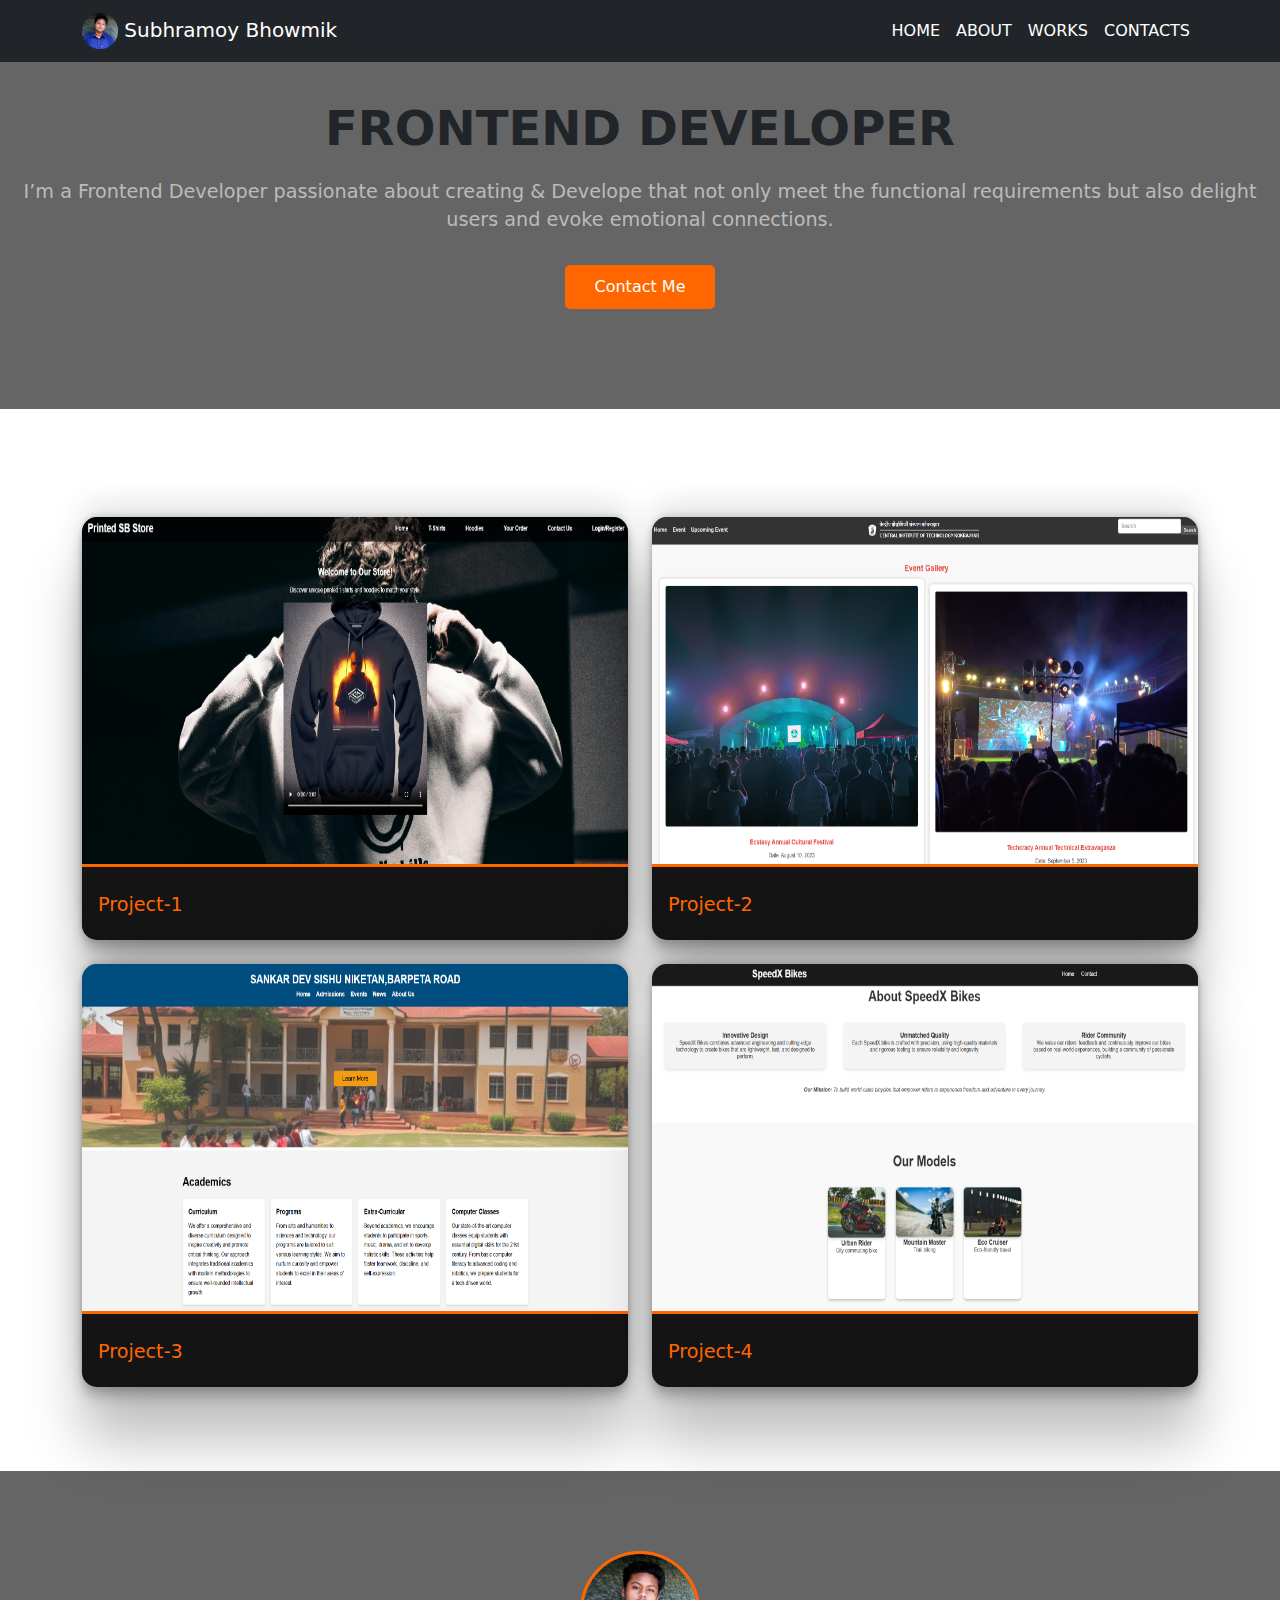
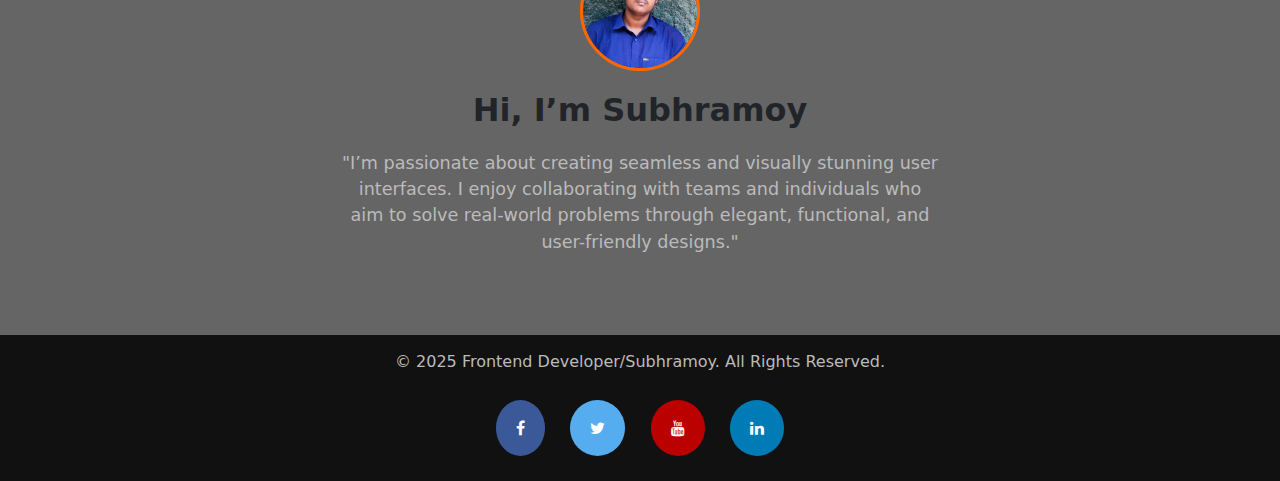
<file: index.html>
<!DOCTYPE html>
<html lang="en">

<head>
  <meta charset="UTF-8" />
  <meta name="viewport" content="width=device-width, initial-scale=1.0" />
  <title>Subhramoy's Portfolio</title>
  <meta name="description" content="My personal Portfolio page" />
  <link rel="icon" href="assets/img/icons8-portfolio-96.png " type="image/x-icon">
  <link rel="stylesheet" href="assets/css/styles.css">
  <link rel="stylesheet" href="https://cdnjs.cloudflare.com/ajax/libs/font-awesome/4.7.0/css/font-awesome.min.css">
  <link href="https://cdn.jsdelivr.net/npm/bootstrap@5.3.3/dist/css/bootstrap.min.css" rel="stylesheet" integrity="sha384-QWTKZyjpPEjISv5WaRU9OFeRpok6YctnYmDr5pNlyT2bRjXh0JMhjY6hW+ALEwIH" crossorigin="anonymous">
<script src="https://cdn.jsdelivr.net/npm/bootstrap@5.3.3/dist/js/bootstrap.bundle.min.js" integrity="sha384-YvpcrYf0tY3lHB60NNkmXc5s9fDVZLESaAA55NDzOxhy9GkcIdslK1eN7N6jIeHz" crossorigin="anonymous"></script>
</head>

<body>
  <header>
    <nav class="navbar navbar-expand-lg navbar-dark bg-dark fixed-top">
      <div class="container">
        <a class="navbar-brand" href="#">
          <img src="assets/img/subhra.jpg" alt="my Profile Picture" height="36">
          Subhramoy Bhowmik
        </a>
        <button class="navbar-toggler" type="button" data-bs-toggle="collapse" data-bs-target="#navbarSupportedContent" aria-controls="navbarSupportedContent" aria-expanded="false" aria-label="Toggle navigation">
          <span class="navbar-toggler-icon"></span>
        </button>
        <div class="collapse navbar-collapse" id="navbarSupportedContent">
          <ul class="navbar-nav ms-auto">

            <li class="nav-item">
              <a class="nav-link active" aria-current="page" href="#">HOME</a>
            </li>
            <li class="nav-item">
              <a class="nav-link active" aria-current="page" href="about.html">ABOUT</a>
            </li>
            <li class="nav-item">
              <a class="nav-link active" aria-current="page" href="works.html">WORKS</a>
            </li>
            <li class="nav-item">
              <a class="nav-link active" aria-current="page" href="contact.html">CONTACTS</a>
            </li>

          </ul>
        </div>
      </div>
    </nav>
  </header>

  <div class="hero-section">
    <h1>FRONTEND DEVELOPER</h1>
    <p>I’m a Frontend Developer passionate about creating & Develope that not only meet the functional requirements but also delight users and evoke emotional connections.</p>
    <a href="contact.html" class="btn">Contact Me</a>
</div>

<!-- Projects Section -->
<div class="projects container mt-5">
    <div class="row">
        <div class="col-md-6 mb-4">
            <div class="card">
                <img src="assets/img/webpage1.png" class="card-img-top" alt="Project-1">
                <div class="card-body">
                    <h5 class="card-title">Project-1</h5>
                </div>
            </div>
        </div>
        <div class="col-md-6 mb-4">
            <div class="card">
                <img src="assets/img/webpage2.png" class="card-img-top" alt="Project-2">
                <div class="card-body">
                    <h5 class="card-title">Project-2</h5>
                </div>
            </div>
        </div>
        <div class="col-md-6 mb-4">
          <div class="card">
              <img src="assets/img/website3.png" class="card-img-top" alt="Project-2">
              <div class="card-body">
                  <h5 class="card-title">Project-3</h5>
              </div>
          </div>
      </div>
      <div class="col-md-6 mb-4">
        <div class="card">
            <img src="assets/img/webpage3.png" class="card-img-top" alt="Project-2">
            <div class="card-body">
                <h5 class="card-title">Project-4</h5>
            </div>
        </div>
    </div>
    </div>
</div>

<!-- About Section -->
<div class="about-section">
    <img src="assets/img/subhra.jpg" alt="Profile Picture">
    <h2>Hi, I’m Subhramoy</h2>
    <p>"I’m passionate about creating seamless and visually stunning user interfaces. I enjoy collaborating with teams and individuals who aim to solve real-world problems through elegant, functional, and user-friendly designs."</p>
</div>

<!-- Footer -->
<footer>
  <p>&copy; 2025 Frontend Developer/Subhramoy. All Rights Reserved.</p>
  <a href="https://www.facebook.com/share/14nnXLjsQT/" class="fa fa-facebook"></a>
  <a href="https://x.com/_Subhra_?t=nqgr3rA9jchbLufsed7obA&s=08" class="fa fa-twitter"></a>
  <a href="https://youtube.com/@subhramoy-03?si=djr8I1rVZaC6ysdJ" class="fa fa-youtube"></a>
  <a href="https://www.linkedin.com/in/subhramoy-bhowmik-8b6944242?utm_source=share&utm_campaign=share_via&utm_content=profile&utm_medium=android_app" class="fa fa-linkedin"></a>
</footer>




</body>

</html>
</file>
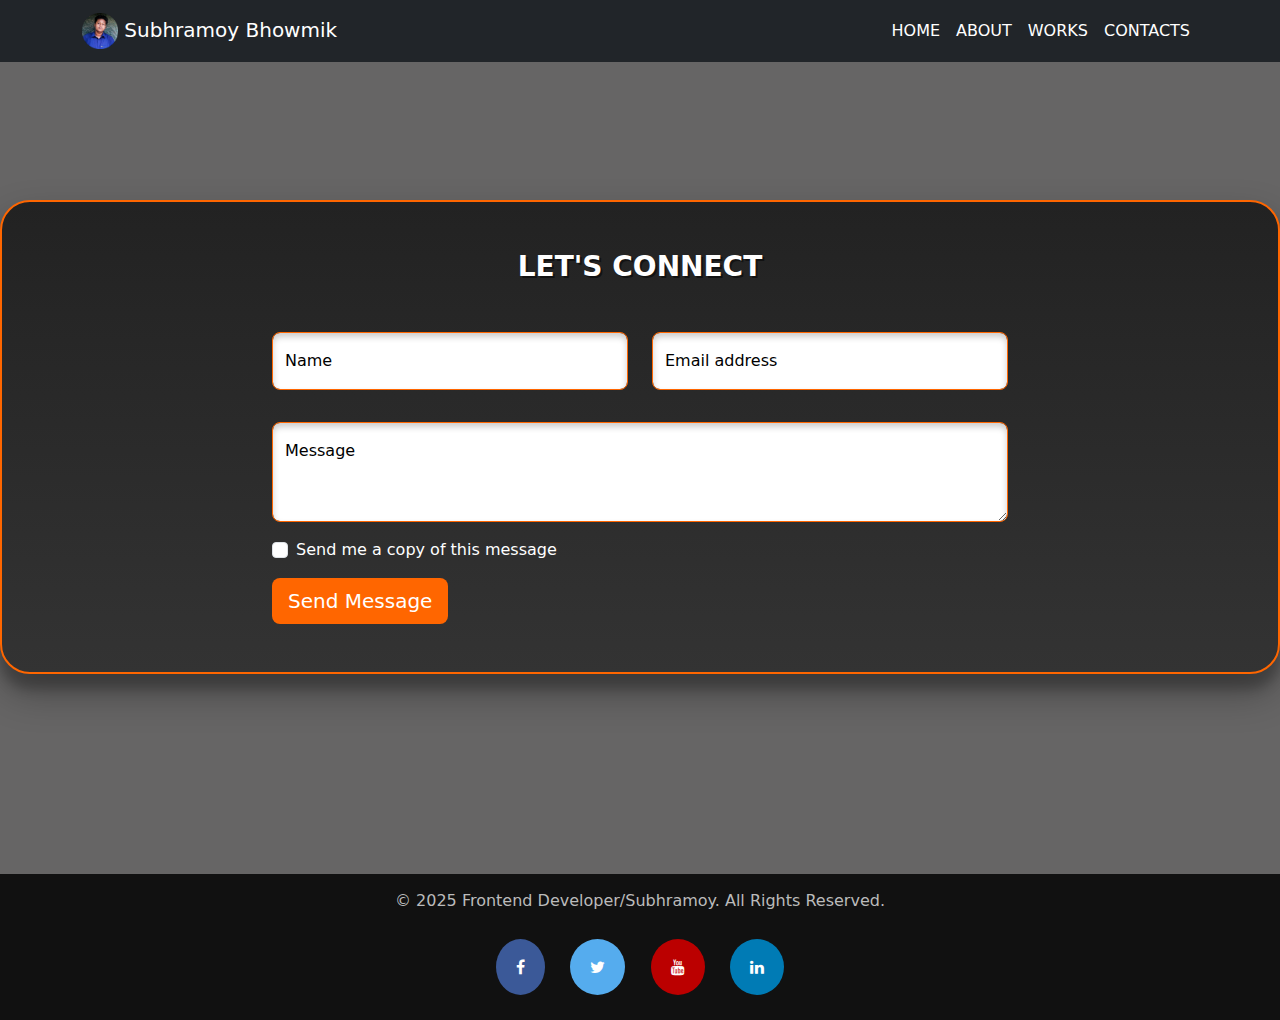
<file: contact.html>
<!DOCTYPE html>
<html lang="en">

<head>
  <meta charset="UTF-8" />
  <meta name="viewport" content="width=device-width, initial-scale=1.0" />
  <title>Subhramoy's Portfolio</title>
  <meta name="description" content="My personal Portfolio page" />
  <link rel="icon" href="assets/img/icons8-portfolio-96.png " type="image/x-icon">
  <link rel="stylesheet" href="assets/css/styles.css">
  <link rel="stylesheet" href="https://cdnjs.cloudflare.com/ajax/libs/font-awesome/4.7.0/css/font-awesome.min.css">
  <link href="https://cdn.jsdelivr.net/npm/bootstrap@5.3.3/dist/css/bootstrap.min.css" rel="stylesheet" integrity="sha384-QWTKZyjpPEjISv5WaRU9OFeRpok6YctnYmDr5pNlyT2bRjXh0JMhjY6hW+ALEwIH" crossorigin="anonymous">
<script src="https://cdn.jsdelivr.net/npm/bootstrap@5.3.3/dist/js/bootstrap.bundle.min.js" integrity="sha384-YvpcrYf0tY3lHB60NNkmXc5s9fDVZLESaAA55NDzOxhy9GkcIdslK1eN7N6jIeHz" crossorigin="anonymous"></script>
</head>

<body style="background-color: #383636c4;;">
  <header>
    <nav class="navbar navbar-expand-lg navbar-dark bg-dark fixed-top">
      <div class="container">
        <a class="navbar-brand" href="#">
          <img src="assets/img/subhra.jpg" alt="my Profile Picture" height="36">
          Subhramoy Bhowmik
        </a>
        <button class="navbar-toggler" type="button" data-bs-toggle="collapse" data-bs-target="#navbarSupportedContent" aria-controls="navbarSupportedContent" aria-expanded="false" aria-label="Toggle navigation">
          <span class="navbar-toggler-icon"></span>
        </button>
        <div class="collapse navbar-collapse" id="navbarSupportedContent">
          <ul class="navbar-nav ms-auto">

            <li class="nav-item">
              <a class="nav-link active" aria-current="page" href="index.html">HOME</a>
            </li>
            <li class="nav-item">
              <a class="nav-link active" aria-current="page" href="about.html">ABOUT</a>
            </li>
            <li class="nav-item">
              <a class="nav-link active" aria-current="page" href="works.html">WORKS</a>
            </li>
            <li class="nav-item">
              <a class="nav-link active" aria-current="page" href="contact.html">CONTACTS</a>
            </li>

          </ul>
        </div>
      </div>
    </nav>
  </header>

  <section id="contact" class="bg-dark py-5">
    <div class="container">
      <h2 class="text-center text-white  mb-5">Let's Connect</h2> 
      <div class="row justify-content-center">
        <div class="col-lg-8">
          <form>
            <div class="row mb-3">
              <div class="col-md-6">
                <div class="form-floating mb-3">
                  <input type="text" class="form-control" id="floatingInputGrid" placeholder="John Doe">
                  <label for="floatingInputGrid">Name</label>
                </div>
              </div>
              <div class="col-md-6">
                <div class="form-floating mb-3">
                  <input type="email" class="form-control" id="floatingInputGrid" placeholder="name@example.com">
                  <label for="floatingInputGrid">Email address</label>
                </div>
              </div>
            </div>
  
            <div class="form-floating mb-3">
              <textarea class="form-control" placeholder="Leave a comment here" id="floatingTextarea2" style="height: 100px"></textarea>
              <label for="floatingTextarea2">Message</label>
            </div>
  
            <div class="form-check mb-3">
              <input class="form-check-input" type="checkbox" value="" id="flexCheckDefault">
              <label class="form-check-label text-white " for="flexCheckDefault">
                Send me a copy of this message
              </label>
            </div>
  
            <button type="submit" class="btn btn-primary btn-lg">Send Message</button>
          </form>
        </div>
      </div>
    </div>
  </section>


<!-- Footer -->
<footer>
    <p>&copy; 2025 Frontend Developer/Subhramoy. All Rights Reserved.</p>
    <a href="https://www.facebook.com/share/14nnXLjsQT/" class="fa fa-facebook"></a>
    <a href="https://x.com/_Subhra_?t=nqgr3rA9jchbLufsed7obA&s=08" class="fa fa-twitter"></a>
    <a href="https://youtube.com/@subhramoy-03?si=djr8I1rVZaC6ysdJ" class="fa fa-youtube"></a>
    <a href="https://www.linkedin.com/in/subhramoy-bhowmik-8b6944242?utm_source=share&utm_campaign=share_via&utm_content=profile&utm_medium=android_app" class="fa fa-linkedin"></a>
</footer>




</body>

</html>
</file>
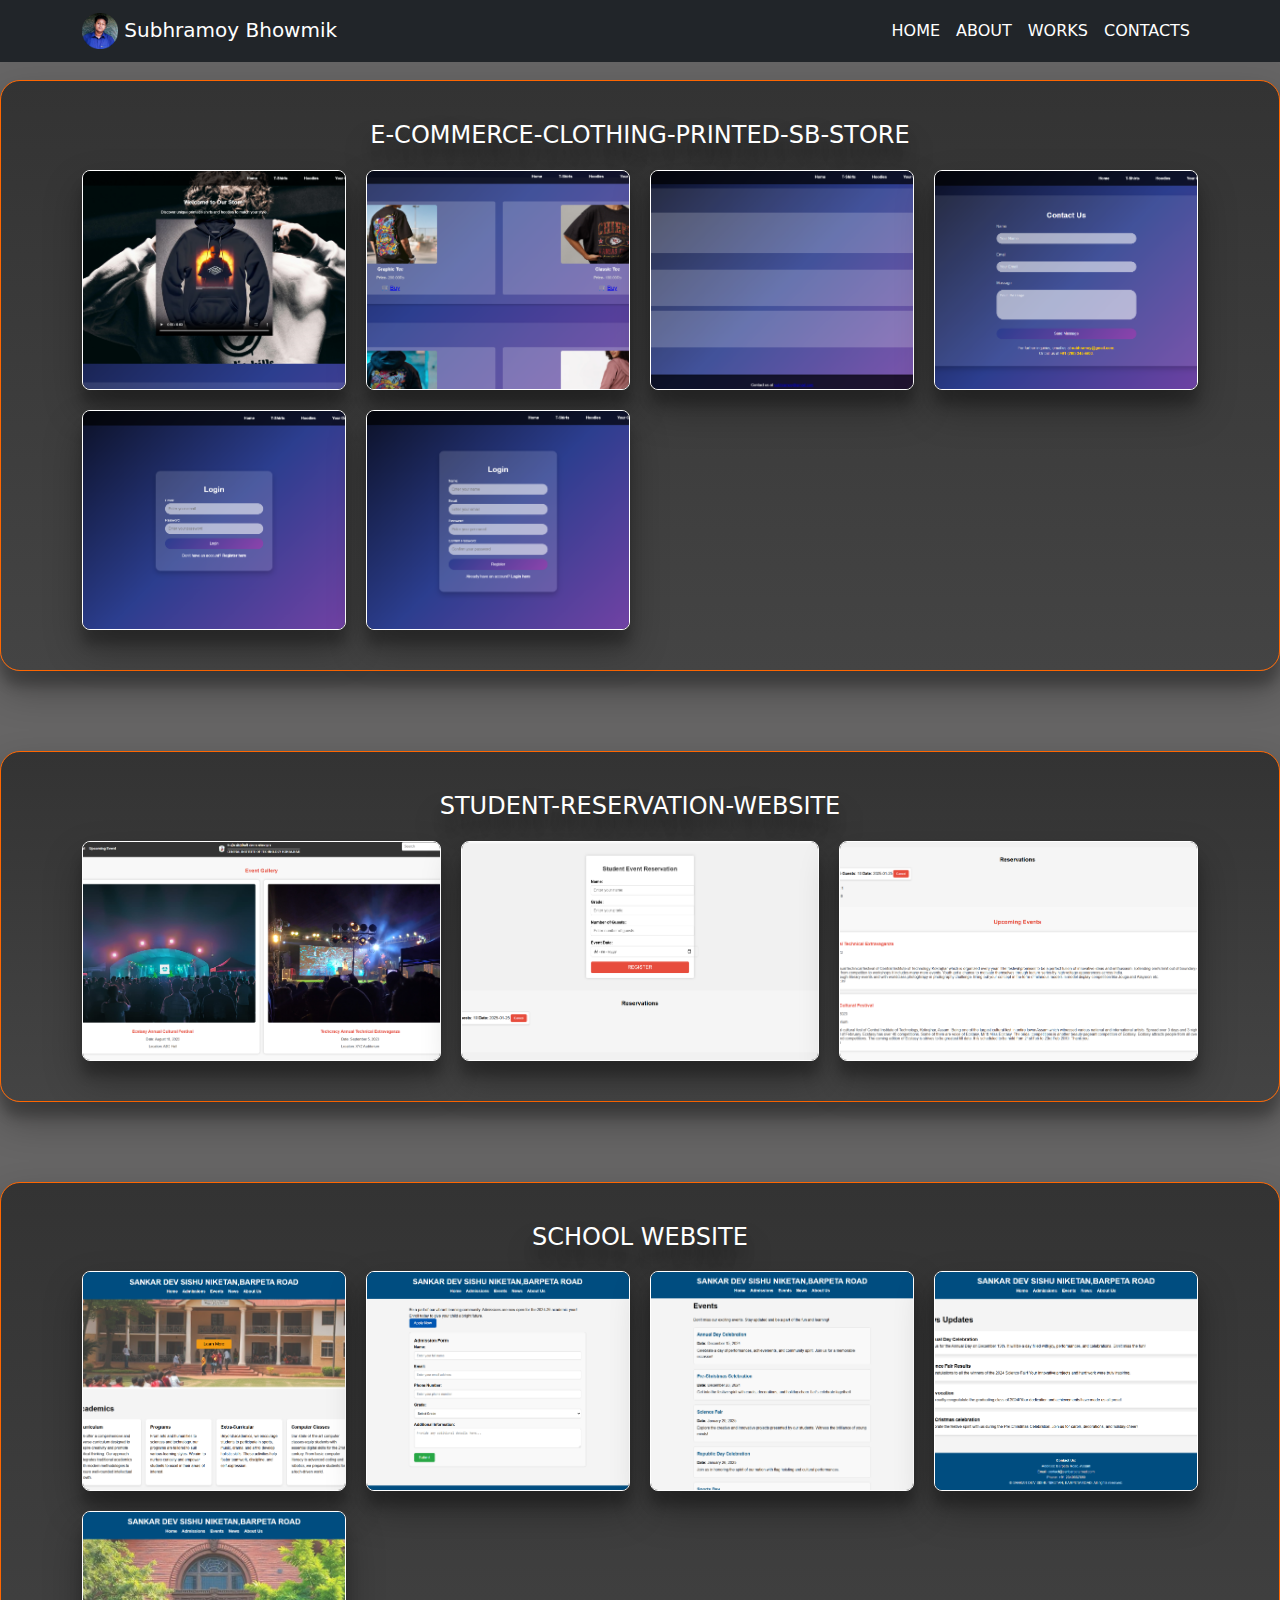
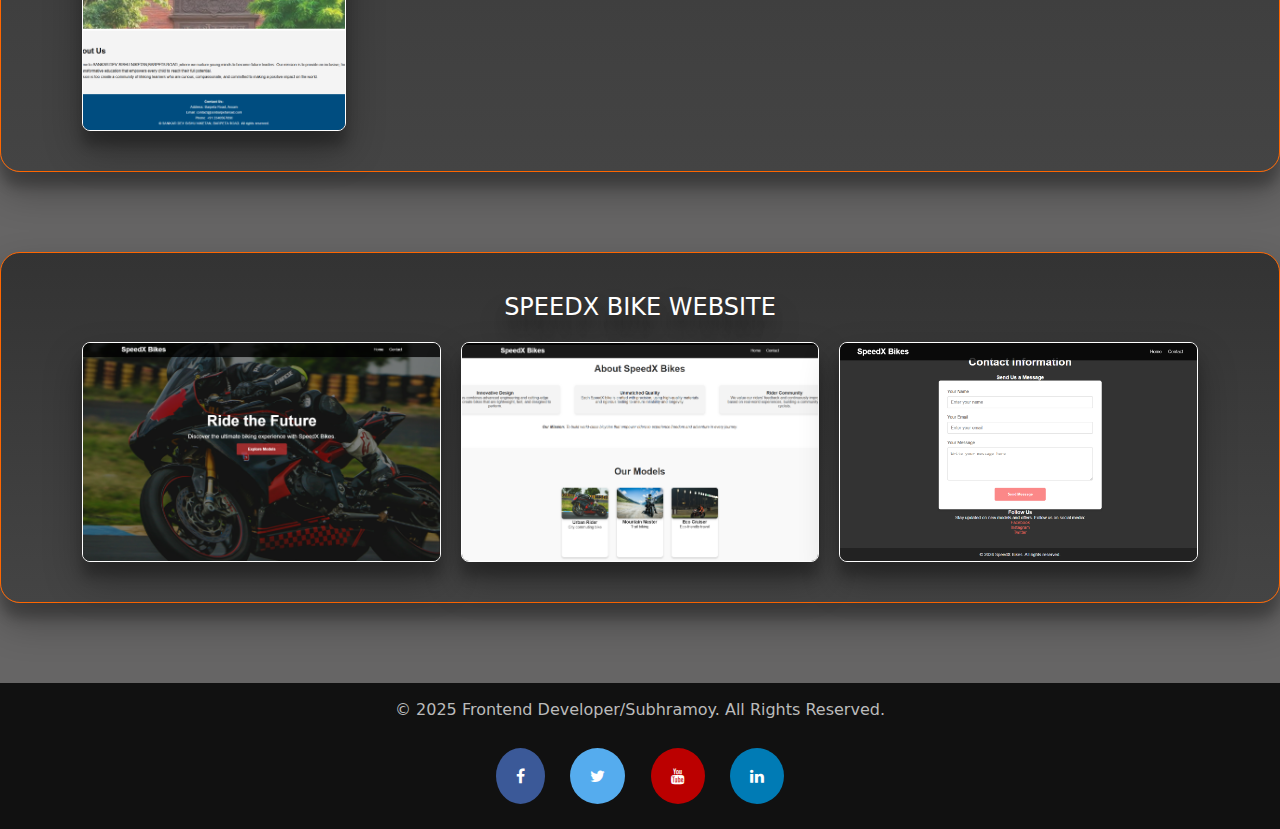
<file: works.html>
<!DOCTYPE html>
<html lang="en">

<head>
  <meta charset="UTF-8" />
  <meta name="viewport" content="width=device-width, initial-scale=1.0" />
  <title>Subhramoy's Portfolio</title>
  <meta name="description" content="My personal Portfolio page" />
  <link rel="icon" href="assets/img/icons8-portfolio-96.png " type="image/x-icon">
  <link rel="stylesheet" href="assets/css/styles.css">
  <link rel="stylesheet" href="https://cdnjs.cloudflare.com/ajax/libs/font-awesome/4.7.0/css/font-awesome.min.css">
  <link href="https://cdn.jsdelivr.net/npm/bootstrap@5.3.3/dist/css/bootstrap.min.css" rel="stylesheet" integrity="sha384-QWTKZyjpPEjISv5WaRU9OFeRpok6YctnYmDr5pNlyT2bRjXh0JMhjY6hW+ALEwIH" crossorigin="anonymous">
<script src="https://cdn.jsdelivr.net/npm/bootstrap@5.3.3/dist/js/bootstrap.bundle.min.js" integrity="sha384-YvpcrYf0tY3lHB60NNkmXc5s9fDVZLESaAA55NDzOxhy9GkcIdslK1eN7N6jIeHz" crossorigin="anonymous"></script>
</head>

<body style="background-color: #383636c4;;">
  <header>
    <nav class="navbar navbar-expand-lg navbar-dark bg-dark fixed-top">
      <div class="container">
        <a class="navbar-brand" href="#">
          <img src="assets/img/subhra.jpg" alt="my Profile Picture" height="36">
          Subhramoy Bhowmik
        </a>
        <button class="navbar-toggler" type="button" data-bs-toggle="collapse" data-bs-target="#navbarSupportedContent" aria-controls="navbarSupportedContent" aria-expanded="false" aria-label="Toggle navigation">
          <span class="navbar-toggler-icon"></span>
        </button>
        <div class="collapse navbar-collapse" id="navbarSupportedContent">
          <ul class="navbar-nav ms-auto">

            <li class="nav-item">
              <a class="nav-link active" aria-current="page" href="index.html">HOME</a>
            </li>
            <li class="nav-item">
              <a class="nav-link active" aria-current="page" href="about.html">ABOUT</a>
            </li>
            <li class="nav-item">
              <a class="nav-link active" aria-current="page" href="works.html">WORKS</a>
            </li>
            <li class="nav-item">
              <a class="nav-link active" aria-current="page" href="contact.html">CONTACTS</a>
            </li>

          </ul>
        </div>
      </div>
    </nav>
  </header>



  <section id="project">
    <div class="container work">
        <h2>E-commerce-Clothing-Printed-SB-Store</h2>
        <div class="gallery">
            <img src="assets/img/1web.png" class="img-rounded" alt="Project 1">
            <img src="assets/img/2web.png" class="img-rounded" alt="Project 1">
            <img src="assets/img/3web.png" class="img-rounded" alt="Project 1">
            <img src="assets/img/4web.png" class="img-rounded" alt="Project 1">
            <img src="assets/img/5web.png" class="img-rounded" alt="Project 1">
            <img src="assets/img/6web.png" class="img-rounded" alt="Project 1">
        </div>
    </div>
</section>

<section id="project">
    <div class="container work">
        <h2>Student-Reservation-Website</h2>
        <div class="gallery">
            <img src="assets/img/re1.png" class="img-rounded" alt="Project 1">
            <img src="assets/img/re2.png" class="img-rounded" alt="Project 1">
            <img src="assets/img/re3.png" class="img-rounded" alt="Project 1">
           
          
        </div>
    </div>
</section>

<section id="project">
    <div class="container work">
        <h2>school website</h2>
        <div class="gallery">
            <img src="assets/img/school5.png" class="img-rounded" alt="Project 1">
            <img src="assets/img/school1.png" class="img-rounded" alt="Project 1">
            <img src="assets/img/school2.png" class="img-rounded" alt="Project 1">
            <img src="assets/img/school3.png" class="img-rounded" alt="Project 1">
            <img src="assets/img/school4.png" class="img-rounded" alt="Project 1">
        </div>
    </div>
</section>



<section id="project">
    <div class="container work">
        <h2>SpeedX Bike Website</h2>
        <div class="gallery">
            <img src="assets/img/Bike1.png" class="img-rounded" alt="Project 1">
            <img src="assets/img/Bike2.png" class="img-rounded" alt="Project 1">
            <img src="assets/img/Bike3.png" class="img-rounded" alt="Project 1">
            
        </div>
    </div>
</section>



<!-- Footer -->
<footer>
    <p>&copy; 2025 Frontend Developer/Subhramoy. All Rights Reserved.</p>
    <a href="https://www.facebook.com/share/14nnXLjsQT/" class="fa fa-facebook"></a>
    <a href="https://x.com/_Subhra_?t=nqgr3rA9jchbLufsed7obA&s=08" class="fa fa-twitter"></a>
    <a href="https://youtube.com/@subhramoy-03?si=djr8I1rVZaC6ysdJ" class="fa fa-youtube"></a>
    <a href="https://www.linkedin.com/in/subhramoy-bhowmik-8b6944242?utm_source=share&utm_campaign=share_via&utm_content=profile&utm_medium=android_app" class="fa fa-linkedin"></a>
</footer>




</body>

</html>
</file>
<file: assets/css/styles.css>
body {
    font-family: Arial, sans-serif;
    margin: 0;
    padding: 0;
    color: #fff;
}
.hero-section {
    background-color: #383636c4;
    padding: 100px 20px;
    text-align: center;
}
.hero-section h1 {
    font-size: 3rem;
    font-weight: bold;
    margin-bottom: 20px;
}
.hero-section p {
    font-size: 1.2rem;
    margin-bottom: 30px;
    color: #bbb;
}
.hero-section .btn {
    padding: 10px 30px;
    font-size: 1rem;
    background-color: #ff6600;
    border: none;
    color: #fff;
    border-radius: 5px;
}
.projects {
    padding: 60px 20px;
}
.projects .card {
    background-color: #383636c4;
    box-shadow: rgba(0, 0, 0, 0.25) 0px 54px 55px, rgba(0, 0, 0, 0.12) 0px -12px 30px, rgba(0, 0, 0, 0.12) 0px 4px 6px, rgba(0, 0, 0, 0.17) 0px 12px 13px, rgba(0, 0, 0, 0.09) 0px -3px 5px;
    border: none;
    border-radius: 15px;
    overflow: hidden;
    transition: transform 0.3s;
}
.projects .card:hover {
    transform: scale(1.05);
}
.projects .card img {
    border-bottom: 3px solid #ff6600;
    height: 350px;
}
.projects .card-title {
    color: #ff6600;
    font-size: 1.2rem;
    margin-top: 10px;
}
.about-section {
    padding: 80px 20px;
    background-color: #383636c4;
    text-align: center;
}
.about-section img {
    width: 120px;
    height: 120px;
    border-radius: 50%;
    margin-bottom: 20px;
    border: 3px solid #ff6600;
}
.about-section h2 {
    margin-bottom: 20px;
    font-size: 2rem;
    font-weight: bold;
}
.about-section p {
    color: #bbb;
    font-size: 1.1rem;
    max-width: 600px;
    margin: 0 auto;
}

#contact {
    margin: 200px auto; /* Center and scale down for responsiveness */
    border: 2px solid #ff6600;
    border-radius: 30px;
    box-shadow: rgba(0, 0, 0, 0.3) 0px 19px 38px, rgba(0, 0, 0, 0.22) 0px 15px 12px;
    background: linear-gradient(to bottom, #222, #333); /* Optional background gradient */
    padding: 20px;
    color: black;
  }
  
  #contact h2 {
    font-size: 28px;
    font-weight: bold;
    text-transform: uppercase;
    text-shadow: 2px 2px rgba(0, 0, 0, 0.5);
  }
  
  #contact .form-floating .form-control {
    border-radius: 8px;
    border: 1px solid #ff6600;
    box-shadow: inset rgba(0, 0, 0, 0.2) 0px 4px 6px, inset rgba(255, 255, 255, 0.1) 0px -2px 6px;
  }
  
  #contact .form-floating .form-control:focus {
    border-color: #ff6600;
    box-shadow: 0 0 10px #ff6600;
  }
  
  #contact button {
    background-color: #ff6600;
    border: none;
    transition: all 0.3s ease;
  }
  
  #contact button:hover {
    background-color: #e65c00;
    transform: translateY(-2px);
  }

 #about {
    padding: 4vw;
    display: flex;
    justify-content: center;
    align-items: center;
    text-align: center;
}

.card {
    width: 100%; /* Full width for small devices */
    max-width: 700px; /* Limit width for larger screens */
    border-radius: 12px;
    overflow: hidden;
    margin: auto;
    box-shadow: 0 10px 20px rgba(0, 0, 0, 0.25);
}

.card-body {
    background-color: rgba(0, 0, 0, 0.8);
}

.card-text {
    font-size: clamp(1rem, 2vw, 1.2rem);
    color: #fff;
}


#project {
    margin: 80px auto; /* Center align and make spacing smaller for small screens */
    border: 0.1px solid #ff6600;
    border-radius: 20px;
    box-shadow: rgba(0, 0, 0, 0.3) 0px 19px 38px, rgba(0, 0, 0, 0.22) 0px 15px 12px;
    background: linear-gradient(to bottom, #333333, #444444);
    padding: 20px;
    color: white;
}

.work {
    max-width: 1200px;
    margin: 0 auto;
    padding: 20px;
}

.work h2 {
    text-align: center;
    margin-bottom: 20px;
    font-size: 24px;
    color: white;
    text-transform: uppercase;
    text-shadow: rgba(0, 0, 0, 0.3) 0px 19px 38px, rgba(0, 0, 0, 0.22) 0px 15px 12px;
}

.gallery {
    display: grid;
    grid-template-columns: repeat(auto-fit, minmax(250px, 1fr)); /* Adjust for smaller screens */
    gap: 20px;
}

.gallery img {
    width: 100%;
    height: 220px;
    object-fit: cover; /* Ensures images don't stretch */
    border: 0.1px solid white;
    border-radius: 8px;
    box-shadow: rgba(0, 0, 0, 0.3) 0px 19px 38px, rgba(0, 0, 0, 0.22) 0px 15px 12px;
    transition: transform 0.3s ease, box-shadow 0.3s ease;
}

.gallery img:hover {
    transform: scale(1.2); /* Less aggressive scaling */
    box-shadow: rgba(0, 0, 0, 0.5) 0px 25px 50px, rgba(0, 0, 0, 0.3) 0px 20px 20px;
}


 footer {
    background-color: #111;
    padding: 15px;
    text-align: center;
    color: #bbb;
}

.fa {
    padding: 20px;
    margin: 10px;
    text-align: center;
    text-decoration: none;
    border-radius: 50%;
  }

  .fa-facebook {
    background: #3B5998;
    color: white;
  }
  
  .fa-twitter {
    background: #55ACEE;
    color: white;
  }

  .fa-linkedin {
    background: #007bb5;
    color: white;
  }
  
  .fa-youtube {
    background: #bb0000;
    color: white;
  }

#footer {
    position: fixed;
    left: 0;
    bottom: 0;
    width: 100%;
    background-color: #111;
    padding: 15px;
    text-align: center;
    color: #bbb;
}



/* Enhanced Media Queries */
@media (max-width: 1024px) {
    .hero-section, .about-section, .work {
        padding: 5vw;
    }
    #contact, #project, #about {
        max-width: 90%;
    }
    .projects .card img {
        height: auto;
    }
}
@media (max-width: 768px) {
    .hero-section h1 {
        font-size: clamp(1.8rem, 4vw, 2rem);
    }
    footer {
        font-size: 0.8rem;
    }
    #project {
        margin: 80px auto;
        padding: 15px;
    }

    .work h2 {
        font-size: 20px;
        margin-bottom: 15px;
    }

    .gallery img {
        height: 180px;
    }


    #about {
        margin-top : 50px;
        margin-left: 30px;      
    }
    .card {
        max-width: 95%; /* Take most of the screen width */
    }
    .card-body {
        padding: 0.8rem; /* Smaller padding for the card body */
    }

    #contact {
        margin: 90px auto;
        padding: 15px;
      }
    
      #contact h2 {
        font-size: 24px;
      }
    
      #contact .form-floating .form-control {
        font-size: 14px;
        padding: 10px;
      }

 
}

@media (max-width: 480px) {
    .hero-section p, .about-section p {
        font-size: 0.9rem;
    }
    footer {
        font-size: 0.7rem;
    }
    .btn {
        padding: 0.8rem 1.5rem;
    }
    .card {
        max-width: 100%; /* Full width for very small devices */
    }
    .card-text {
        font-size: 0.9rem; /* Adjust text size for small devices */
    }
    .card-body {
        padding: 0.5rem;
    }
    #project {
        margin: 10px auto;
        padding: 10px;
    }

    .work h2 {
        font-size: 18px;
        margin-bottom: 10px;
    }

    .gallery img {
        height: 150px;
    }
}
</file>
